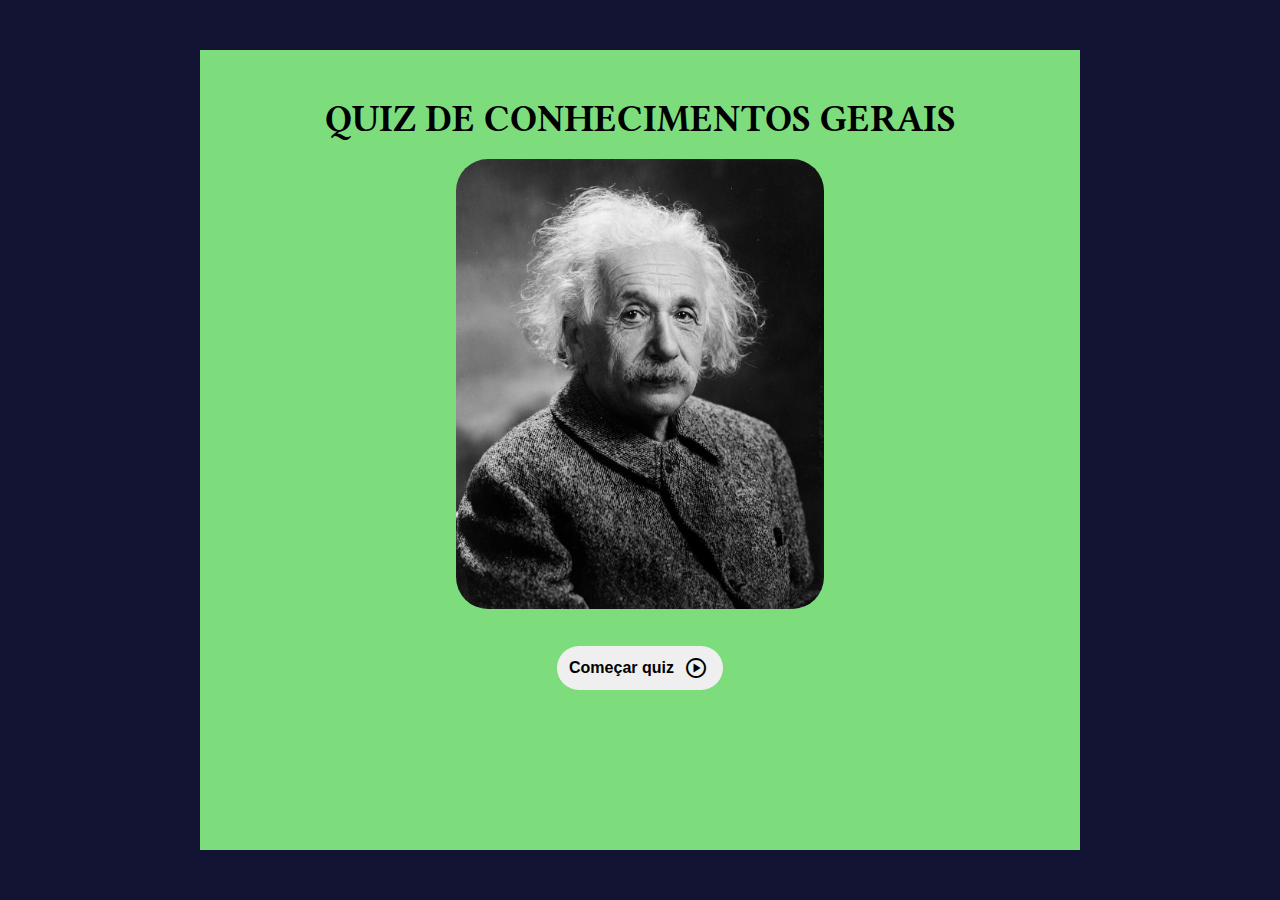
<file: index.html>
<!DOCTYPE html>
<html lang="en">
  <head>
    <meta charset="UTF-8" />
    <meta name="viewport" content="width=device-width, initial-scale=1.0" />
    <title>Quiz</title>
    <link rel="stylesheet" href="style.css" />
    <link
      rel="stylesheet"
      href="https://fonts.googleapis.com/css2?family=Material+Symbols+Outlined"
    />
  </head>
  <body>
    <div class="content">
      <div class="main-page">
        <h1>Quiz de conhecimentos gerais</h1>
        <img src="assets/main-page.jpg" alt="Einstein" />
        <button class="btn-start">
          Começar quiz
          <span class="material-symbols-outlined"> play_circle </span>
        </button>
      </div>

      <!-- Questões -->
      <div class="question1 questions">
        <h1>1. Qual é o maior planeta do Sistema Solar?</h1>
        <img src="assets/imgSistemaSolar.jpg" alt="imgSistemaSolar" />
        <div class="buttons1">
          <button>a) Terra</button>
          <button class="btn-certo">
            b) Júpiter
            <span class="certo">check</span>
          </button>
          <button>c) Saturno</button>
          <button>d) Netuno</button>
        </div>
      </div>

      <div class="question2 questions">
        <h1>2. Quem pintou a obra "Mona Lisa"?</h1>
        <img
          src="assets/Mona_Lisa,_by_Leonardo_da_Vinci,_from_C2RMF_retouched.jpg"
          alt="Mona_Lisa"
        />
        <div class="buttons2">
          <button>a) Vincent van Gogh</button>
          <button>b) Pablo Picasso</button>
          <button class="btn-certo">
            c) Leonardo da Vinci
            <span class="certo">check</span>
          </button>
          <button>d) Michelangelo</button>
        </div>
      </div>

      <div class="question3 questions">
        <h1>3. Qual país é conhecido como "Terra do Sol Nascente"?</h1>
        <img src="assets/questão3.webp" alt="sol nascendo" />
        <div class="buttons3">
          <button>a) China</button>
          <button class="btn-certo">
            b) Japão <span class="certo">check</span>
          </button>
          <button>c) Coreia do Sul</button>
          <button>d) Tailândia</button>
        </div>
      </div>

      <div class="question4 questions">
        <h1>4. Quantos estados tem o Brasil?</h1>
        <img src="assets/questão4.webp" alt="bandeira do Brasil" />
        <div class="buttons4">
          <button>a) 24</button>
          <button>b) 25</button>
          <button class="btn-certo">
            c) 26 <span class="certo">check</span>
          </button>
          <button>d) 27</button>
        </div>
      </div>

      <div class="question5 questions">
        <h1>5. Quem foi o primeiro homem a pisar na Lua?</h1>
        <img src="assets/questão5.jpeg" alt="Homem pisando na lua" />
        <div class="buttons5">
          <button>a) Yuri Gagarin</button>
          <button class="btn-certo">
            b) Neil Armstrong <span class="certo">check</span>
          </button>
          <button>c) Buzz Aldrin</button>
          <button>d) John Glenn</button>
        </div>
      </div>

      <div class="question6 questions">
        <h1>6. Qual é o rio mais extenso do mundo (em comprimento)?</h1>
        <img src="assets/questão6.webp" alt="Rio Amazonas" />
        <div class="buttons6">
          <button>a) Rio Amazonas</button>
          <button class="btn-certo">
            b) Rio Nilo <span class="certo">check</span>
          </button>
          <button>c) Rio Yangtzé</button>
          <button>d) Rio Mississipi</button>
        </div>
      </div>

      <div class="question7 questions">
        <h1>7. Qual é o elemento químico representado pelo símbolo "Au"?</h1>
        <img src="assets/questão7.jpeg" alt="Elemento Químico" />
        <div class="buttons7">
          <button>a) Alumínio</button>
          <button class="btn-certo">
            b) Ouro <span class="certo">check</span>
          </button>
          <button>c) Prata</button>
          <button>d) Enxofre</button>
        </div>
      </div>

      <div class="question8 questions">
        <h1>8. Qual é o idioma mais falado no mundo como língua nativa?</h1>
        <img src="assets/question8.jpeg" alt="bandeiras" />
        <div class="buttons8">
          <button>a) Espanhol</button>
          <button class="btn-certo">
            b) Mandarim <span class="certo">check</span>
          </button>
          <button>c) Inglês</button>
          <button>d) Hindi</button>
        </div>
      </div>

      <div class="question9 questions">
        <h1>9. Em que continente fica o deserto do Saara?</h1>
        <img src="assets/questão9.webp" alt="deserto" />
        <div class="buttons9">
          <button>a) América</button>
          <button class="btn-certo">
            b) África <span class="certo">check</span>
          </button>
          <button>c) Ásia</button>
          <button>d) Oceania</button>
        </div>
      </div>

      <div class="question10 questions">
        <h1>10. Quem escreveu a obra "Dom Quixote"?</h1>
        <img src="assets/questão10.jpg" alt="Dom Quixote" />
        <div class="buttons10">
          <button>a) Luís de Camões</button>
          <button>b) William Shakespeare</button>
          <button class="btn-certo">
            c) Miguel de Cervantes <span class="certo">check</span>
          </button>
          <button>d) Fernando Pessoa</button>
        </div>
      </div>

      <!-- Menu final -->
      <div class="final-menu">
        <h1>Parabéns, você completou o quiz!!!</h1>
        <p>Você acertou 0/10 perguntas!</p>
        <img src="assets/inteligente.jpeg" alt="Cara inteligente" />
        <button class="btn-restart">Recomeçar Quiz</button>
      </div>
    </div>
    <script src="script.js"></script>
  </body>
</html>
</file>
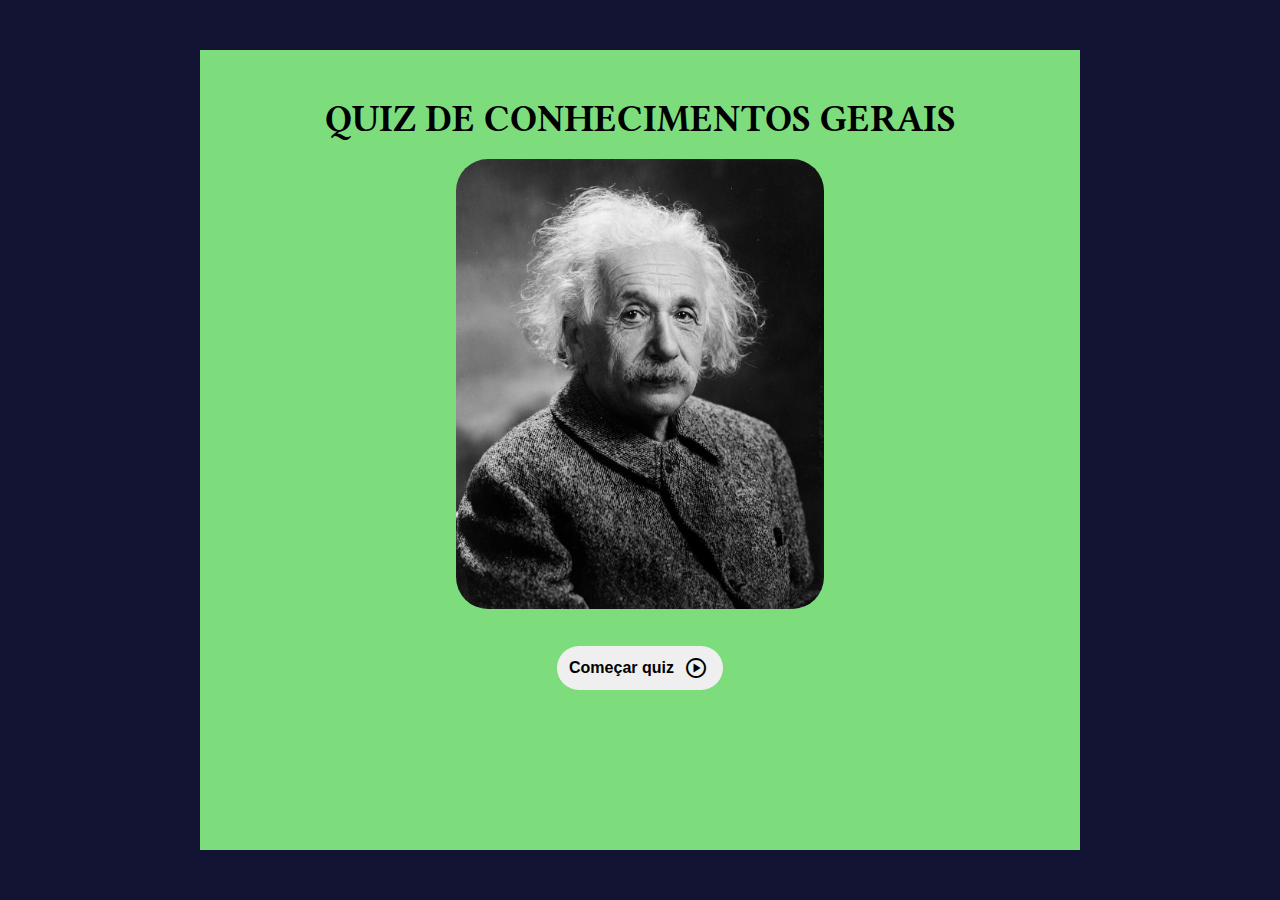
<file: Quiz/index.html>
<!DOCTYPE html>
<html lang="en">
  <head>
    <meta charset="UTF-8" />
    <meta name="viewport" content="width=device-width, initial-scale=1.0" />
    <title>Quiz</title>
    <link rel="stylesheet" href="style.css" />
    <link
      rel="stylesheet"
      href="https://fonts.googleapis.com/css2?family=Material+Symbols+Outlined"
    />
  </head>
  <body>
    <div class="content">
      <div class="main-page">
        <h1>Quiz de conhecimentos gerais</h1>
        <img src="assets/main-page.jpg" alt="Einstein" />
        <button class="btn-start">
          Começar quiz
          <span class="material-symbols-outlined"> play_circle </span>
        </button>
      </div>

      <!-- Questões -->
      <div class="question1 questions">
        <h1>1. Qual é o maior planeta do Sistema Solar?</h1>
        <img src="assets/imgSistemaSolar.jpg" alt="imgSistemaSolar" />
        <div class="buttons1">
          <button>a) Terra</button>
          <button class="btn-certo">
            b) Júpiter
            <span class="certo">check</span>
          </button>
          <button>c) Saturno</button>
          <button>d) Netuno</button>
        </div>
      </div>

      <div class="question2 questions">
        <h1>2. Quem pintou a obra "Mona Lisa"?</h1>
        <img
          src="assets/Mona_Lisa,_by_Leonardo_da_Vinci,_from_C2RMF_retouched.jpg"
          alt="Mona_Lisa"
        />
        <div class="buttons2">
          <button>a) Vincent van Gogh</button>
          <button>b) Pablo Picasso</button>
          <button class="btn-certo">
            c) Leonardo da Vinci
            <span class="certo">check</span>
          </button>
          <button>d) Michelangelo</button>
        </div>
      </div>

      <div class="question3 questions">
        <h1>3. Qual país é conhecido como "Terra do Sol Nascente"?</h1>
        <img src="assets/questão3.webp" alt="sol nascendo" />
        <div class="buttons3">
          <button>a) China</button>
          <button class="btn-certo">
            b) Japão <span class="certo">check</span>
          </button>
          <button>c) Coreia do Sul</button>
          <button>d) Tailândia</button>
        </div>
      </div>

      <div class="question4 questions">
        <h1>4. Quantos estados tem o Brasil?</h1>
        <img src="assets/questão4.webp" alt="bandeira do Brasil" />
        <div class="buttons4">
          <button>a) 24</button>
          <button>b) 25</button>
          <button class="btn-certo">
            c) 26 <span class="certo">check</span>
          </button>
          <button>d) 27</button>
        </div>
      </div>

      <div class="question5 questions">
        <h1>5. Quem foi o primeiro homem a pisar na Lua?</h1>
        <img src="assets/questão5.jpeg" alt="Homem pisando na lua" />
        <div class="buttons5">
          <button>a) Yuri Gagarin</button>
          <button class="btn-certo">
            b) Neil Armstrong <span class="certo">check</span>
          </button>
          <button>c) Buzz Aldrin</button>
          <button>d) John Glenn</button>
        </div>
      </div>

      <div class="question6 questions">
        <h1>6. Qual é o rio mais extenso do mundo (em comprimento)?</h1>
        <img src="assets/questão6.webp" alt="Rio Amazonas" />
        <div class="buttons6">
          <button>a) Rio Amazonas</button>
          <button class="btn-certo">
            b) Rio Nilo <span class="certo">check</span>
          </button>
          <button>c) Rio Yangtzé</button>
          <button>d) Rio Mississipi</button>
        </div>
      </div>

      <div class="question7 questions">
        <h1>7. Qual é o elemento químico representado pelo símbolo "Au"?</h1>
        <img src="assets/questão7.jpeg" alt="Elemento Químico" />
        <div class="buttons7">
          <button>a) Alumínio</button>
          <button class="btn-certo">
            b) Ouro <span class="certo">check</span>
          </button>
          <button>c) Prata</button>
          <button>d) Enxofre</button>
        </div>
      </div>

      <div class="question8 questions">
        <h1>8. Qual é o idioma mais falado no mundo como língua nativa?</h1>
        <img src="assets/question8.jpeg" alt="bandeiras" />
        <div class="buttons8">
          <button>a) Espanhol</button>
          <button class="btn-certo">
            b) Mandarim <span class="certo">check</span>
          </button>
          <button>c) Inglês</button>
          <button>d) Hindi</button>
        </div>
      </div>

      <div class="question9 questions">
        <h1>9. Em que continente fica o deserto do Saara?</h1>
        <img src="assets/questão9.webp" alt="deserto" />
        <div class="buttons9">
          <button>a) América</button>
          <button class="btn-certo">
            b) África <span class="certo">check</span>
          </button>
          <button>c) Ásia</button>
          <button>d) Oceania</button>
        </div>
      </div>

      <div class="question10 questions">
        <h1>10. Quem escreveu a obra "Dom Quixote"?</h1>
        <img src="assets/questão10.jpg" alt="Dom Quixote" />
        <div class="buttons10">
          <button>a) Luís de Camões</button>
          <button>b) William Shakespeare</button>
          <button class="btn-certo">
            c) Miguel de Cervantes <span class="certo">check</span>
          </button>
          <button>d) Fernando Pessoa</button>
        </div>
      </div>

      <!-- Menu final -->
      <div class="final-menu">
        <h1>Parabéns, você completou o quiz!!!</h1>
        <p>Você acertou 0/10 perguntas!</p>
        <img src="assets/inteligente.jpeg" alt="Cara inteligente" />
        <button class="btn-restart">Recomeçar Quiz</button>
      </div>
    </div>
    <script src="script.js"></script>
  </body>
</html>
</file>
<file: style.css>
@import url("https://fonts.googleapis.com/css2?family=Lato:ital,wght@0,100;0,300;0,400;0,700;0,900;1,100;1,300;1,400;1,700;1,900&family=Libertinus+Serif:ital,wght@0,400;0,600;0,700;1,400;1,600;1,700&family=Mozilla+Headline:wdth,wght@105.4,446&display=swap");

* {
  margin: 0;
  padding: 0;
  box-sizing: border-box;
}

.content {
  min-height: 100vh;
  display: flex;
  flex-direction: column;
  justify-content: center;
  align-items: center;
  font-family: "Libertinus Serif", serif;
  background-color: rgba(2, 2, 37, 0.932);
}

.questions,
.main-page,
.final-menu {
  background-color: rgb(125, 221, 125);
  flex-direction: column;
  align-items: center;
  position: absolute;
}

.main-page {
  z-index: 1;
  width: 55rem;
  height: 50rem;
  display: flex;
}

.main-page h1 {
  text-transform: uppercase;
  display: flex;
  justify-content: center;
  align-items: center;
  font-size: 2.3rem;
  margin-top: 3rem;
}

.main-page button {
  border: none;
  border-radius: 100px;
  padding: 10px 15px 10px 12px;
  font-size: 1rem;
  font-weight: 600;
  color: #000000;
  display: flex;
  align-items: center;
  justify-content: center;
  gap: 10px;
  cursor: pointer;
  margin-top: auto;
  margin-bottom: 10rem;
  position: relative;
}

.questions {
  width: 55rem;
  height: 50rem;
}

img {
  position: relative;
  margin-top: 1.2rem;
  width: 23rem;
  border-radius: 2rem;
}

.questions h1 {
  margin-top: 2.3rem;
  text-transform: uppercase;
  display: flex;
  justify-content: center;
  align-items: center;
  font-size: 2rem;
}

.questions button {
  display: flex;
  width: 50rem;
  justify-content: flex-start;
  box-sizing: border-box;
}

.questions button {
  position: relative;
  border: none;
  border-radius: 100px;
  padding: 10px 15px 10px 12px;
  font-size: 1.2rem;
  font-weight: 600;
  color: #000000;
  margin-top: 1rem;
  cursor: pointer;
  margin-left: 3rem;
  margin-right: auto;
}

button:hover {
  background-color: #dadada;
}

.question1 {
  display: none;
  z-index: 1;
}

.question2 {
  display: none;
  z-index: 1;
}

.question2 img {
  width: 18rem;
}

.question3 {
  display: none;
  z-index: 1;
}

.question3 h1 {
  font-size: 1.7rem;
}

.question3 img {
  width: 40rem;
}

.question4 {
  display: none;
  z-index: 1;
}

.question4 img {
  width: 38rem;
}

.question5 {
  display: none;
  z-index: 1;
}

.question5 img {
  width: 35rem;
}

.question6 {
  display: none;
  z-index: 1;
}

.question6 img {
  width: 39rem;
}

.question6 h1 {
  font-size: 1.7rem;
}

.question7 {
  display: none;
  z-index: 1;
}

.question7 img {
  width: 40rem;
}

.question7 h1 {
  font-size: 1.5rem;
}

.question8 {
  display: none;
  z-index: 1;
}

.question8 img {
  width: 36rem;
}

.question8 h1 {
  font-size: 1.6rem;
}

.question9 {
  display: none;
  z-index: 1;
}

.question9 img {
  width: 48rem;
}
.question10 {
  display: none;
  z-index: 1;
}

.question10 img {
  width: 25rem;
}

.final-menu {
  display: none;
  z-index: 1;
  width: 55rem;
  height: 50rem;
}

.final-menu p,
.final-menu h1 {
  text-transform: uppercase;
  display: flex;
  justify-content: center;
  align-items: center;
  font-size: 2.3rem;
  margin-top: 3rem;
  position: relative;
}

.final-menu button {
  border: none;
  border-radius: 100px;
  padding: 10px 15px 10px 12px;
  font-size: 1rem;
  font-weight: 600;
  color: #000000;
  display: flex;
  align-items: center;
  justify-content: center;
  gap: 10px;
  cursor: pointer;
  margin-bottom: 8rem;
  position: relative;
  margin-top: auto;
}

.final-menu img {
  width: 25rem;
}

.certo {
  display: none;
  margin-left: auto;
}

button.acertou {
  background-color: #4caf50;
  color: #fff;
  transition: 0.3s;
}

button.errou {
  background-color: #f44336;
  color: #fff;
  transition: 0.3s;
}
</file>
<file: Quiz/style.css>
@import url("https://fonts.googleapis.com/css2?family=Lato:ital,wght@0,100;0,300;0,400;0,700;0,900;1,100;1,300;1,400;1,700;1,900&family=Libertinus+Serif:ital,wght@0,400;0,600;0,700;1,400;1,600;1,700&family=Mozilla+Headline:wdth,wght@105.4,446&display=swap");

* {
  margin: 0;
  padding: 0;
  box-sizing: border-box;
}

.content {
  min-height: 100vh;
  display: flex;
  flex-direction: column;
  justify-content: center;
  align-items: center;
  font-family: "Libertinus Serif", serif;
  background-color: rgba(2, 2, 37, 0.932);
}

.questions,
.main-page,
.final-menu {
  background-color: rgb(125, 221, 125);
  flex-direction: column;
  align-items: center;
  position: absolute;
}

.main-page {
  z-index: 1;
  width: 55rem;
  height: 50rem;
  display: flex;
}

.main-page h1 {
  text-transform: uppercase;
  display: flex;
  justify-content: center;
  align-items: center;
  font-size: 2.3rem;
  margin-top: 3rem;
}

.main-page button {
  border: none;
  border-radius: 100px;
  padding: 10px 15px 10px 12px;
  font-size: 1rem;
  font-weight: 600;
  color: #000000;
  display: flex;
  align-items: center;
  justify-content: center;
  gap: 10px;
  cursor: pointer;
  margin-top: auto;
  margin-bottom: 10rem;
  position: relative;
}

.questions {
  width: 55rem;
  height: 50rem;
}

img {
  position: relative;
  margin-top: 1.2rem;
  width: 23rem;
  border-radius: 2rem;
}

.questions h1 {
  margin-top: 2.3rem;
  text-transform: uppercase;
  display: flex;
  justify-content: center;
  align-items: center;
  font-size: 2rem;
}

.questions button {
  display: flex;
  width: 50rem;
  justify-content: flex-start;
  box-sizing: border-box;
}

.questions button {
  position: relative;
  border: none;
  border-radius: 100px;
  padding: 10px 15px 10px 12px;
  font-size: 1.2rem;
  font-weight: 600;
  color: #000000;
  margin-top: 1rem;
  cursor: pointer;
  margin-left: 3rem;
  margin-right: auto;
}

button:hover {
  background-color: #dadada;
}

.question1 {
  display: none;
  z-index: 1;
}

.question2 {
  display: none;
  z-index: 1;
}

.question2 img {
  width: 18rem;
}

.question3 {
  display: none;
  z-index: 1;
}

.question3 h1 {
  font-size: 1.7rem;
}

.question3 img {
  width: 40rem;
}

.question4 {
  display: none;
  z-index: 1;
}

.question4 img {
  width: 38rem;
}

.question5 {
  display: none;
  z-index: 1;
}

.question5 img {
  width: 35rem;
}

.question6 {
  display: none;
  z-index: 1;
}

.question6 img {
  width: 39rem;
}

.question6 h1 {
  font-size: 1.7rem;
}

.question7 {
  display: none;
  z-index: 1;
}

.question7 img {
  width: 40rem;
}

.question7 h1 {
  font-size: 1.5rem;
}

.question8 {
  display: none;
  z-index: 1;
}

.question8 img {
  width: 36rem;
}

.question8 h1 {
  font-size: 1.6rem;
}

.question9 {
  display: none;
  z-index: 1;
}

.question9 img {
  width: 48rem;
}
.question10 {
  display: none;
  z-index: 1;
}

.question10 img {
  width: 25rem;
}

.final-menu {
  display: none;
  z-index: 1;
  width: 55rem;
  height: 50rem;
}

.final-menu p,
.final-menu h1 {
  text-transform: uppercase;
  display: flex;
  justify-content: center;
  align-items: center;
  font-size: 2.3rem;
  margin-top: 3rem;
  position: relative;
}

.final-menu button {
  border: none;
  border-radius: 100px;
  padding: 10px 15px 10px 12px;
  font-size: 1rem;
  font-weight: 600;
  color: #000000;
  display: flex;
  align-items: center;
  justify-content: center;
  gap: 10px;
  cursor: pointer;
  margin-bottom: 8rem;
  position: relative;
  margin-top: auto;
}

.final-menu img {
  width: 25rem;
}

.certo {
  display: none;
  margin-left: auto;
}

button.acertou {
  background-color: #4caf50;
  color: #fff;
  transition: 0.3s;
}

button.errou {
  background-color: #f44336;
  color: #fff;
  transition: 0.3s;
}
</file>
